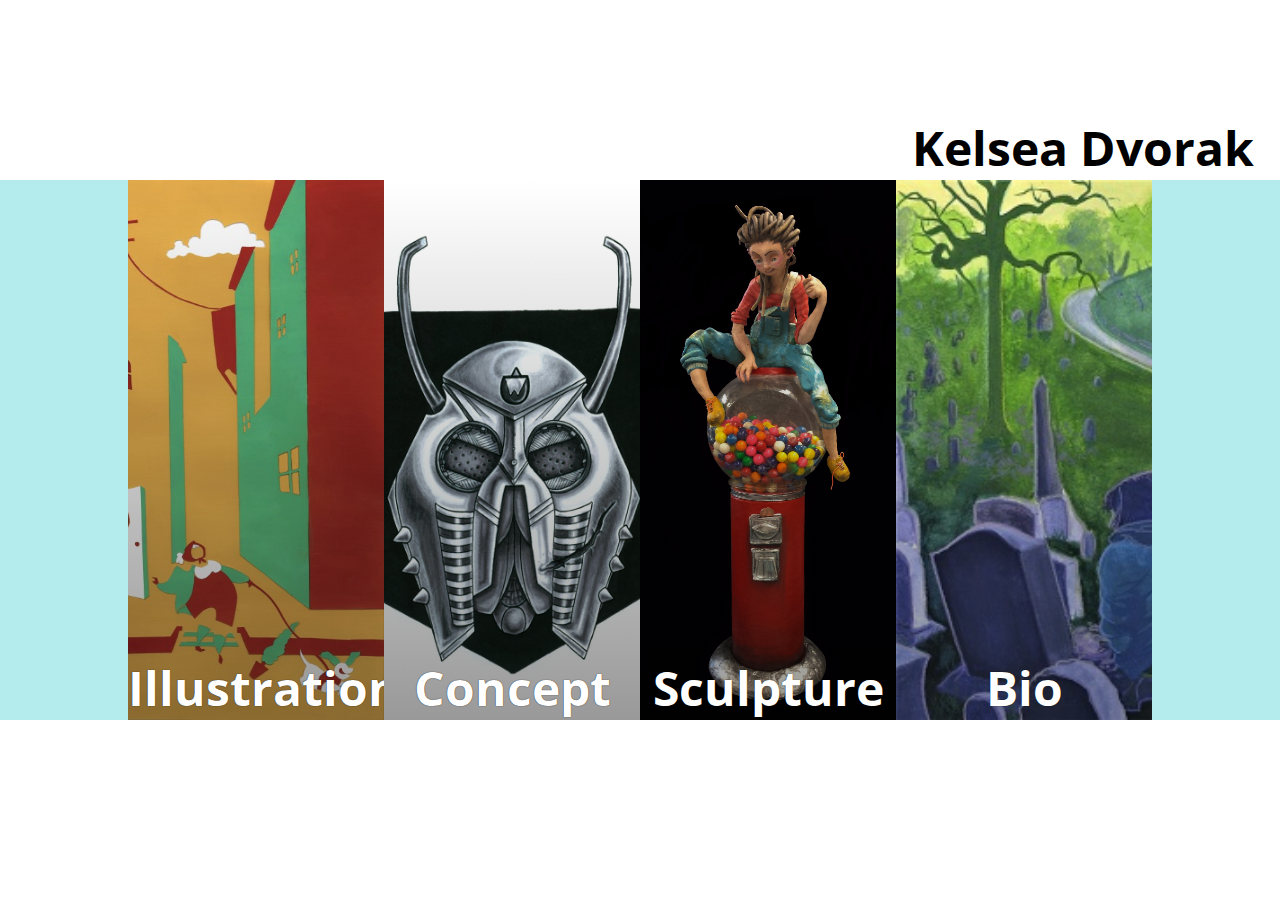
<file: index.html>
<!DOCTYPE html>

<head>

    <title>Kelsea Dvorak</title>
    <meta charset='utf-8' />
    <meta name='description' content="Kelsea Dvorak's portfolio" />
    <meta name='author' content='Adam Johnson' />
    <meta name='viweport' content='width=device-width, inital-scale=1, maximum-scale=1' />

    <link rel='stylesheet' type='text/css' href='css/index.css'>

</head>
<body>

    <h1>Kelsea Dvorak</h1>

    <div class='accordion'>
        <div class='accordion_inner'>
            <a href='illustration.html' id='panel_01' class='panel'>
                <h2 class='section-title'>Illustration</h2>
            </a>

            <a href='concept.html' id='panel_02' class='panel'>
                <h2 class='section-title'>Concept</h2>
            </a>

            <a href='sculpture.html' id='panel_03' class='panel'>
                <h2 class='section-title'>Sculpture</h2>
            </a>

            <a href='bio.html' id='panel_04' class='panel'>
                <h2 class='section-title'>Bio</h2>
            </a>
        </div>
    </div>

    <script type='text/javascript' src='js/jquery-3.3.1.slim.min.js'></script>
    <script type='text/javascript' src='js/index.js'></script>

</body>
</file>
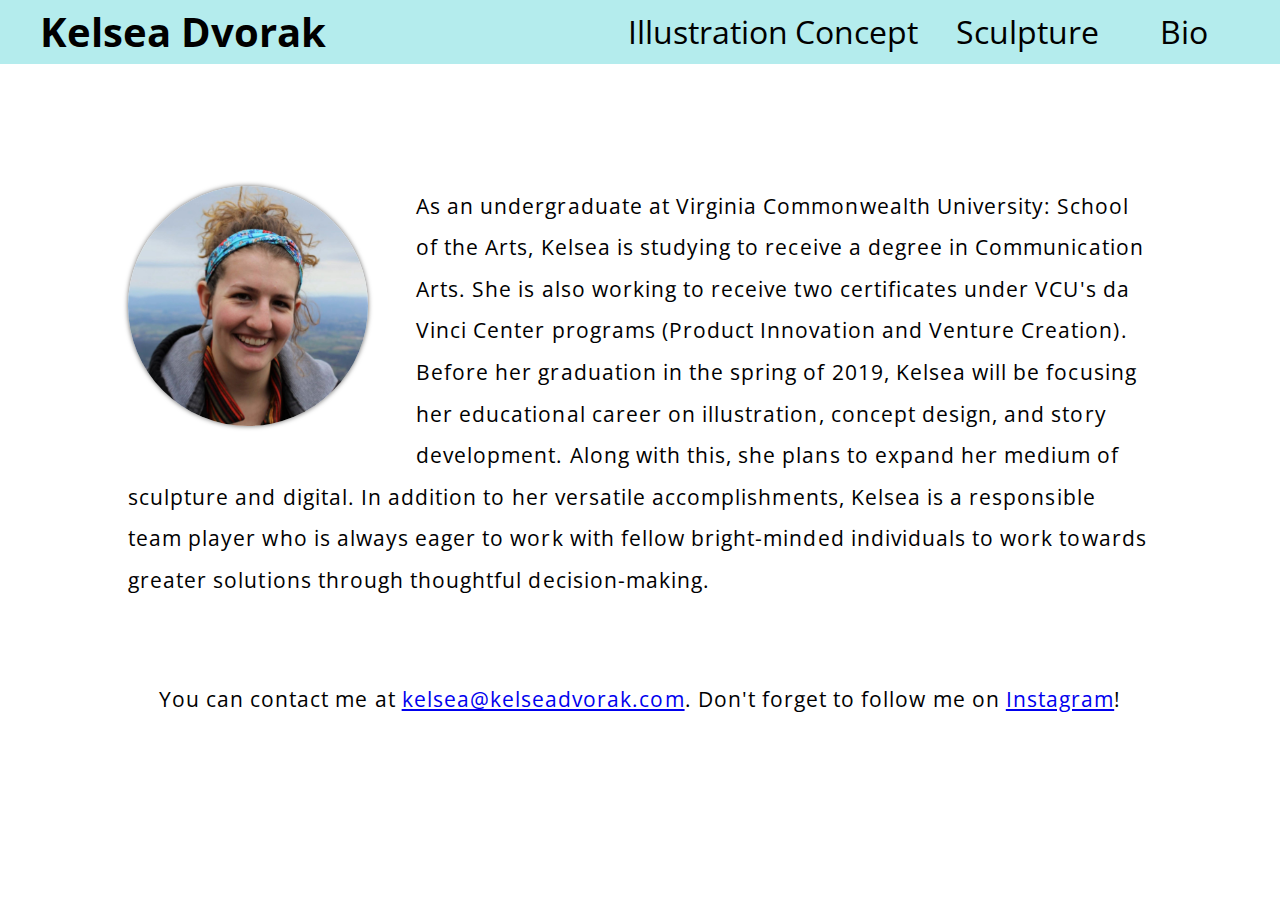
<file: bio.html>
<!DOCTYPE html>

<head>

    <title>Kelsea Dvorak - Bio</title>
    <meta charset='utf-8' />
    <meta name='description' content="Kelsea Dvorak's Bio" />
    <meta name='author' content='Adam Johnson' />
    <meta name='viweport' content='width=device-width, inital-scale=1, maximum-scale=1' />

    <link rel='stylesheet' type='text/css' href='css/bio.css'>
    <link rel='stylesheet' type='text/css' href='css/navbar.css'>
    

</head>
<body>

    <div class='navbar'>
        <h2><a href='index.html'>Kelsea Dvorak</a></h2>
        <ul>
             <li><a href='illustration.html'>Illustration</a></li>
             <li><a href='concept.html'>Concept</a></li>
             <li><a href='sculpture.html'>Sculpture</a></li>
             <li><a href='bio.html'>Bio</a></li>
        </ul>
    </div>    
    
    <div class='wrapper'>
        <img class='portrait' src='images/profile.jpg' />

        <p class='bio'>As an undergraduate at Virginia Commonwealth University: School of the Arts, Kelsea is studying to receive a degree in Communication Arts. She is also working to receive two certificates under VCU's da Vinci Center programs (Product Innovation and Venture Creation). Before her graduation in the spring of 2019, Kelsea will be focusing her educational career on illustration, concept design, and story development. Along with this, she plans to expand her medium of sculpture and digital. In addition to her versatile accomplishments, Kelsea is a responsible team player who is always eager to work with fellow bright-minded individuals to work towards greater solutions through thoughtful decision-making.</p>

        <p class='contact'>You can contact me at <a href='mailto:kelsea@kelseadvorak.com'>kelsea@kelseadvorak.com</a>. Don't forget to follow me on <a href='https://www.instagram.com/kelpz_art/?hl=en'>Instagram</a>!</p>
    </div>

</body>
</file>
<file: css/index.css>
@import url('https://fonts.googleapis.com/css?family=Open+Sans+Condensed:300');
@font-face {
    font-family: font_main;
    src: url("../ylee_mhim.ttf");
}

* {
    margin: 0;
    padding: 0;
    box-sizing: border-box;
}

html {
    font-size: 16px;
    font-family: 'Open Sans Condensed';
    overflow: hidden;
}

h1 {
    position: absolute;
    font-size: 3em;
    right: 2%;
    bottom: 80%;
    z-index: 5;
}

.accordion {
    position: absolute;
    top: 20%;
    height: 60%;
    width: 100%;
    background: #B4ECED;
}

.accordion_inner {
    position: absolute;
    height: 100%;
    width: 80%;
    left: 10%;
}

.panel {
    display: block;
    float: left;
    position: relative;
    top: 0;
    height: 100%;
    width: 25%;
    background-size: cover;
    transition: all 0.3s ease;
    overflow: hidden;
    cursor: pointer;
    z-index: 10;
}

.panel_active {
    height: 150%;
    top: -25%;
    z-index: 20;
}

#panel_01 {
    background: linear-gradient(rgba(0, 0, 0, 0), rgba(0, 0, 0, 0.4)), url("../images/illustration_006.jpg") no-repeat center right;
    background-size: cover;
}

#panel_02 {
    background: linear-gradient(rgba(0, 0, 0, 0), rgba(0, 0, 0, 0.4)), url("../images/concept_002.png") no-repeat center center;
    background-size: cover;
}

#panel_03 {
    background: linear-gradient(rgba(0, 0, 0, 0), rgba(0, 0, 0, 0.4)), url("../images/sculpture_001.png") no-repeat center center;
    background-size: cover;
}

#panel_04 {
    background: linear-gradient(rgba(0, 0, 0, 0), rgba(0, 0, 0, 0.4)), url("../images/illustration_001.jpeg") no-repeat center left;
    background-size: cover;
}

h2 {
    position: absolute;
    bottom: 0;
    width: 100%;
    text-align: center;
    font-size: 3em;
    vertical-align: bottom;
    color: white;
    text-shadow: 0 0 1px rgba(0, 0, 0, 1);
}

@media screen and (hover: none) {
    .panel {
        filter: grayscale(0);
    }
}

@media screen and (max-width: 1000px) {
    h1 {
        font-size: 2.5em;
    }

    .accordion_inner {
        width: 100%;
        left: 0;
    }
}

@media screen and (max-width: 750px) {
    h2 {
        font-size: 2em;
    }
}

@media screen and (orientation: portrait) {
    h1 {
        writing-mode: vertical-lr;
        text-orientation: upright;
        bottom: 0;
        right: 0;
        height: 100%;
        text-align: center;
        font-size: 3em;
        width: 10%;
        line-height: 9vw;
    }

    h2 {
        font-size: 4em;
    }

    .accordion {
        height: 100%;
        top: 0;
    }

    .accordion_inner {
        width: 90%;
        left: 0;
    }
    
    .panel {
        float: none;
        height: 25%;
        width: 100%;
        filter: grayscale(0);
    }
}

@media screen and (max-height: 1000px) and (orientation: portrait) {
    h1 {
        font-size: 2.5em;
    }
}

@media screen and (max-height: 800px) and (orientation: portrait) {
    h1 {
        font-size: 2em;
    }
}
</file>
<file: css/bio.css>
@import url('https://fonts.googleapis.com/css?family=Caveat');
@import url('https://fonts.googleapis.com/css?family=Open+Sans+Condensed:300');

* {
    margin: 0;
    padding: 0;
    box-sizing: border-box;
}

html {
    font-size: 16px;
    font-family: 'Open Sans Condensed', sans-serif;
}

.wrapper {
    position: relative;
    width: 80%;
    top: 5em;
    margin: auto;
}

.portrait {
    height: 15em;
    width: 15em;
    margin-right: 3em;
    margin-bottom: 3em;
    border-radius: 50%;
    float: left;
    box-shadow: 0px 0px 5px rgba(0, 0, 0, 0.6);
}

.bio {
    position: relative;
    margin: 2em 0;
    line-height: 2em;
    font-size: 1.3em;
    letter-spacing: 0.05em;
}

.contact {
    margin-top: 4em;
    text-align: center;
    font-size: 1.3em;
    letter-spacing: 0.05em;
}

@media screen and (max-width: 1200px) {
    .portrait {
        position: relative;
        display: block;
        float: none;
        margin: 0 auto;
        width: 50vw;
        height: 50vw;
    }
}

@media screen and (max-width: 800px) {
    .portrait {
        width: 80vw;
        height: 80vw;
    }
}
</file>
<file: css/navbar.css>
@import url('https://fonts.googleapis.com/css?family=Open+Sans+Condensed:300');
@font-face {
    font-family: font_main;
    src: url("../ylee_mhim.ttf");
}

.navbar {
    position: relative;
    height: 4em;
    background: #B4ECED;
    font-family: 'Open Sans Condensed', sans-serif;
}

.navbar h2 {
    position: absolute;
    font-size: 2.5em;
    bottom: 0;
    left: 1em;
    line-height: 4rem;
}

.navbar ul {
    position: absolute;
    right: 0;
    bottom: 0;
    list-style-type: none;
}

.navbar li {
    position: relative;
    display: inline-block;
    width: 4em;
    text-align: center;
    margin-right: 1em;
    font-size: 2em;
    line-height: 4rem;
}

.navbar li:hover {
    font-style: italic;
}

.navbar a {
    text-decoration: none;
    color: black;
    display: block;
    height: 100%;
    width: 100%;
}

@media screen and (max-width: 1200px) {
    .navbar {
        height: 9em;
    }
    
    .navbar h2 {
        top: 1.5rem;
        left: 0;
        font-size: 4em;
        width: 100%;
        text-align: center;
    }

    .navbar ul {
        position: absolute;
        bottom: 0;
        width: 100%;
        text-align: center;
    }

    .navbar li {
        font-size: 2.5em;
        margin: 0 0.5em;
    }
}

@media screen and (max-width: 1050px) {
    .navbar li {
        margin: 0;
    }
}

@media screen and (max-width: 800px) {
    .navbar li {
        font-size: 2em;
    }
}

@media screen and (max-width: 600px) {
    .navbar li {
        font-size: 1.5em;
    }
}
</file>
